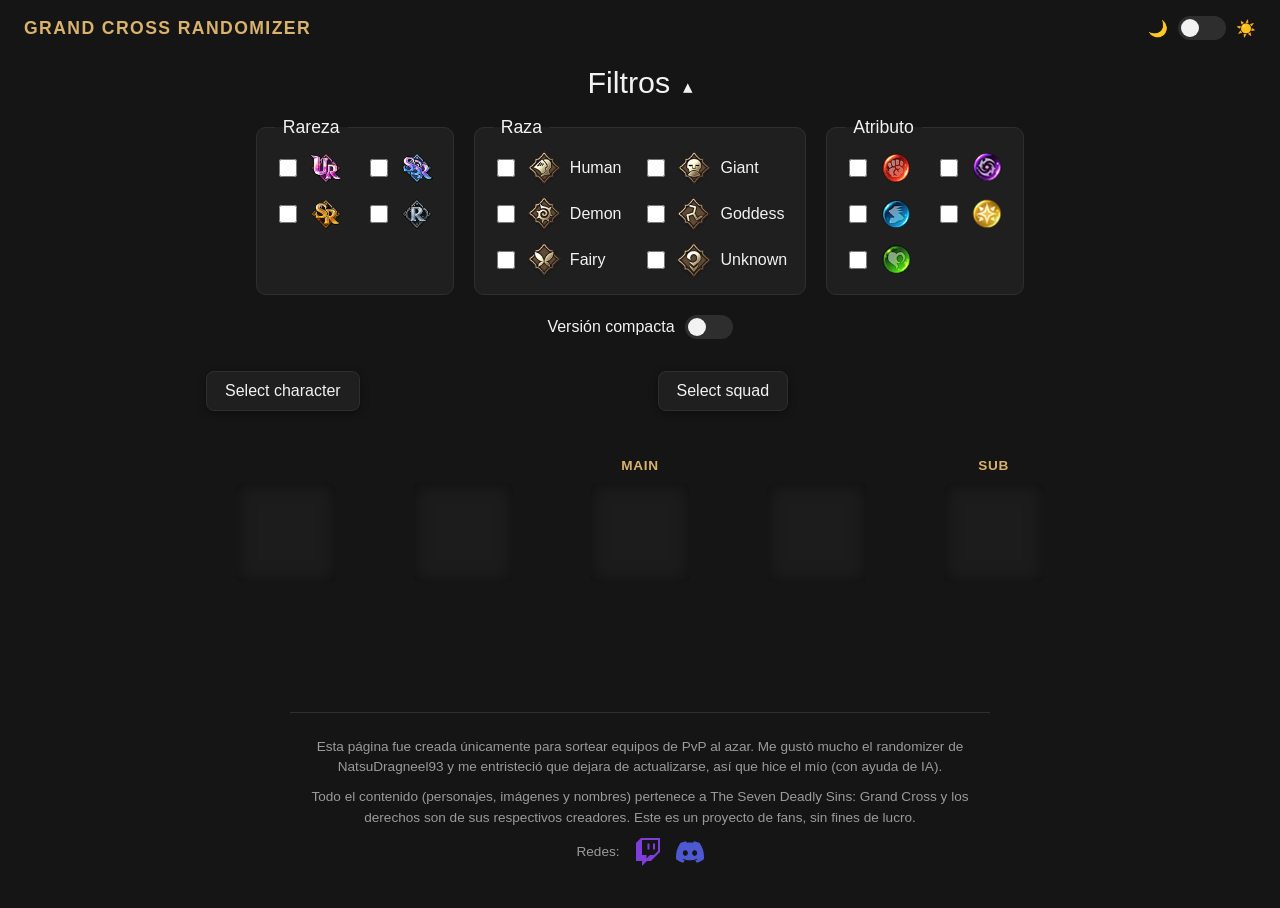
<file: index.html>
<!DOCTYPE html>
<html lang="es" data-theme="dark">
<head>
  <meta charset="UTF-8">
  <meta name="viewport" content="width=device-width, initial-scale=1">
  <title>SDS Grand Cross Randomizer</title>
  <link rel="icon" href="data:image/svg+xml,%3Csvg xmlns=%27http://www.w3.org/2000/svg%27 viewBox=%270 0 32 32%27%3E%3Ccircle cx=%2716%27 cy=%2716%27 r=%2714%27 fill=%27%23d9b36c%27/%3E%3C/svg%3E">
  <link rel="stylesheet" href="css/styles.css">
  <!-- type="module" permite usar import/export en main.js -->
  <script type="module" src="js/main.js" defer></script>
</head>
<body>
  <header class="topbar">
    <h1>Grand Cross Randomizer</h1>
    <label class="theme-switch" title="Cambiar tema">
      <span aria-hidden="true">🌙</span>
      <input type="checkbox" id="theme-toggle" aria-label="Modo claro">
      <span class="slider"></span>
      <span aria-hidden="true">☀️</span>
    </label>
  </header>

  <main>
    <!-- Panel de filtros (las casillas se generan desde js/ui.js) -->
    <section>
      <button id="filters-toggle" class="filters-heading" aria-expanded="true">
        Filtros <span class="chevron">▴</span>
      </button>
      <div id="filters-panel" class="filters-panel">
        <fieldset class="filter-group" id="filter-grade"><legend>Rareza</legend></fieldset>
        <fieldset class="filter-group" id="filter-race"><legend>Raza</legend></fieldset>
        <fieldset class="filter-group" id="filter-attribute"><legend>Atributo</legend></fieldset>
      </div>
    </section>

    <label class="compact-row">
      <span>Versión compacta</span>
      <input type="checkbox" id="compact-toggle">
      <span class="slider"></span>
    </label>

    <!-- Fila de botones: comodín a la izquierda, escuadrón a la derecha -->
    <div class="actions">
      <button id="wildcard-btn" class="btn">Select character</button>
      <button id="squad-btn" class="btn">Select squad</button>
    </div>

    <p id="notice" class="notice" role="status" aria-live="polite"></p>

    <!-- 5 casillas: la primera es el comodín, las otras 4 son los slots 1 a 4 -->
    <div id="team" class="team"></div>
  </main>

  <footer class="site-footer">
    <p>
      Esta página fue creada únicamente para sortear equipos de PvP al azar.
      Me gustó mucho el randomizer de NatsuDragneel93 y me entristeció que
      dejara de actualizarse, así que hice el mío (con ayuda de IA).
    </p>
    <p>
      Todo el contenido (personajes, imágenes y nombres) pertenece a
      The Seven Deadly Sins: Grand Cross y los derechos son de sus
      respectivos creadores. Este es un proyecto de fans, sin fines de lucro.
    </p>
    <p class="socials">
      <span>Redes:</span>
      <a href="https://www.twitch.tv/rhynger_pro" target="_blank" rel="noopener noreferrer"
         title="Mi canal de Twitch" aria-label="Twitch">
        <svg viewBox="0 0 24 24" role="img" aria-hidden="true" fill="#9146FF"><path d="M11.571 4.714h1.715v5.143H11.57zm4.715 0H18v5.143h-1.714zM6 0L1.714 4.286v15.428h5.143V24l4.286-4.286h3.428L22.286 12V0zm14.571 11.143l-3.428 3.428h-3.43l-3 3v-3H6.857V1.714h13.714Z"/></svg>
      </a>
      <a href="https://discord.gg/whw2fzg9Sg" target="_blank" rel="noopener noreferrer"
         title="Mi servidor de Discord (errores y sugerencias)" aria-label="Discord">
        <svg viewBox="0 0 24 24" role="img" aria-hidden="true" fill="#5865F2"><path d="M20.317 4.3698a19.7913 19.7913 0 00-4.8851-1.5152.0741.0741 0 00-.0785.0371c-.211.3753-.4447.8648-.6083 1.2495-1.8447-.2762-3.68-.2762-5.4868 0-.1636-.3933-.4058-.8742-.6177-1.2495a.077.077 0 00-.0785-.037 19.7363 19.7363 0 00-4.8852 1.515.0699.0699 0 00-.0321.0277C.5334 9.0458-.319 13.5799.0992 18.0578a.0824.0824 0 00.0312.0561c2.0528 1.5076 4.0413 2.4228 5.9929 3.0294a.0777.0777 0 00.0842-.0276c.4616-.6304.8731-1.2952 1.226-1.9942a.076.076 0 00-.0416-.1057c-.6528-.2476-1.2743-.5495-1.8722-.8923a.077.077 0 01-.0076-.1277c.1258-.0943.2517-.1923.3718-.2914a.0743.0743 0 01.0776-.0105c3.9278 1.7933 8.18 1.7933 12.0614 0a.0739.0739 0 01.0785.0095c.1202.099.246.1981.3728.2924a.077.077 0 01-.0066.1276 12.2986 12.2986 0 01-1.873.8914.0766.0766 0 00-.0407.1067c.3604.698.7719 1.3628 1.225 1.9932a.076.076 0 00.0842.0286c1.961-.6067 3.9495-1.5219 6.0023-3.0294a.077.077 0 00.0313-.0552c.5004-5.177-.8382-9.6739-3.5485-13.6604a.061.061 0 00-.0312-.0286zM8.02 15.3312c-1.1825 0-2.1569-1.0857-2.1569-2.419 0-1.3332.9555-2.4189 2.157-2.4189 1.2108 0 2.1757 1.0952 2.1568 2.419 0 1.3332-.9555 2.4189-2.1569 2.4189zm7.9748 0c-1.1825 0-2.1569-1.0857-2.1569-2.419 0-1.3332.9554-2.4189 2.1569-2.4189 1.2108 0 2.1757 1.0952 2.1568 2.419 0 1.3332-.946 2.4189-2.1568 2.4189Z"/></svg>
      </a>
    </p>
  </footer>
</body>
</html>
</file>
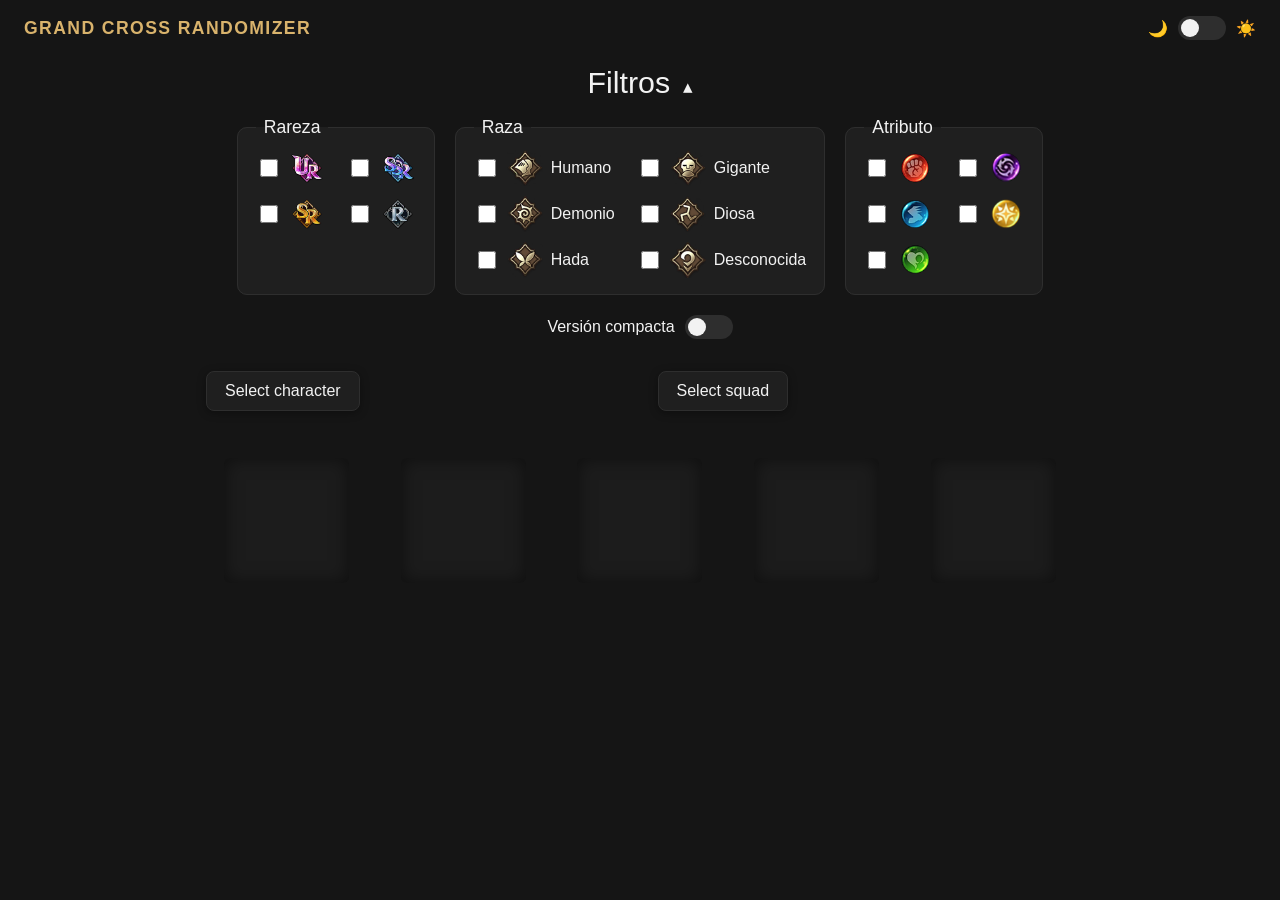
<file: tsdsgc randomizer/index.html>
<!DOCTYPE html>
<html lang="es" data-theme="dark">
<head>
  <meta charset="UTF-8">
  <meta name="viewport" content="width=device-width, initial-scale=1">
  <title>SDS Grand Cross Randomizer</title>
  <link rel="icon" href="data:image/svg+xml,%3Csvg xmlns=%27http://www.w3.org/2000/svg%27 viewBox=%270 0 32 32%27%3E%3Ccircle cx=%2716%27 cy=%2716%27 r=%2714%27 fill=%27%23d9b36c%27/%3E%3C/svg%3E">
  <link rel="stylesheet" href="css/styles.css">
  <!-- type="module" permite usar import/export en main.js -->
  <script type="module" src="js/main.js" defer></script>
</head>
<body>
  <header class="topbar">
    <h1>Grand Cross Randomizer</h1>
    <label class="theme-switch" title="Cambiar tema">
      <span aria-hidden="true">🌙</span>
      <input type="checkbox" id="theme-toggle" aria-label="Modo claro">
      <span class="slider"></span>
      <span aria-hidden="true">☀️</span>
    </label>
  </header>

  <main>
    <!-- Panel de filtros (las casillas se generan desde js/ui.js) -->
    <section>
      <button id="filters-toggle" class="filters-heading" aria-expanded="true">
        Filtros <span class="chevron">▴</span>
      </button>
      <div id="filters-panel" class="filters-panel">
        <fieldset class="filter-group" id="filter-grade"><legend>Rareza</legend></fieldset>
        <fieldset class="filter-group" id="filter-race"><legend>Raza</legend></fieldset>
        <fieldset class="filter-group" id="filter-attribute"><legend>Atributo</legend></fieldset>
      </div>
    </section>

    <label class="compact-row">
      <span>Versión compacta</span>
      <input type="checkbox" id="compact-toggle">
      <span class="slider"></span>
    </label>

    <!-- Fila de botones: comodín a la izquierda, escuadrón a la derecha -->
    <div class="actions">
      <button id="wildcard-btn" class="btn">Select character</button>
      <button id="squad-btn" class="btn">Select squad</button>
    </div>

    <p id="notice" class="notice" role="status" aria-live="polite"></p>

    <!-- 5 casillas: la primera es el comodín, las otras 4 son los slots 1 a 4 -->
    <div id="team" class="team"></div>
  </main>
</body>
</html>
</file>
<file: css/styles.css>
/* Colores del tema: cambian según data-theme en <html> */
:root {
  --bg: #151515;
  --panel: #1f1f1f;
  --panel-border: #2e2e2e;
  --text: #f2f2f2;
  --muted: #9a9a9a;
  --accent: #d9b36c;
  --card-empty: #1c1c1c;
  --card-size: 100px; /* tamaño de las imágenes de personajes: cámbialo aquí */
}
:root[data-theme="light"] {
  --bg: #f4f1ea;
  --panel: #ffffff;
  --panel-border: #ddd5c4;
  --text: #1f1b14;
  --muted: #6b6558;
  --accent: #a8741a;
  --card-empty: #e8e2d4;
}

* { box-sizing: border-box; }

body {
  margin: 0;
  min-height: 100vh;
  background: var(--bg);
  color: var(--text);
  font-family: 'Segoe UI', Roboto, Helvetica, Arial, sans-serif;
}

/* ---------- Barra superior ---------- */
.topbar {
  display: flex;
  justify-content: space-between;
  align-items: center;
  padding: 16px 24px;
}
.topbar h1 {
  margin: 0;
  font-size: 1.1rem;
  letter-spacing: 0.08em;
  text-transform: uppercase;
  color: var(--accent);
}

main {
  max-width: 900px;
  margin: 0 auto;
  padding: 0 16px 48px;
  display: flex;
  flex-direction: column;
  align-items: center;
}

/* ---------- Interruptores (tema y compacta) ---------- */
.theme-switch, .compact-row {
  display: flex;
  align-items: center;
  gap: 10px;
  cursor: pointer;
  position: relative;
}
.theme-switch input, .compact-row input {
  position: absolute;
  opacity: 0;
  width: 0;
  height: 0;
}
.slider {
  width: 48px;
  height: 24px;
  border-radius: 12px;
  background: var(--panel-border);
  position: relative;
  transition: background 0.2s;
}
.slider::after {
  content: '';
  position: absolute;
  top: 3px;
  left: 3px;
  width: 18px;
  height: 18px;
  border-radius: 50%;
  background: var(--text);
  transition: transform 0.2s;
}
input:checked + .slider { background: var(--accent); }
input:checked + .slider::after { transform: translateX(24px); }
input:focus-visible + .slider { outline: 2px solid var(--accent); outline-offset: 2px; }

.compact-row { margin: 20px 0 8px; }

/* ---------- Filtros ---------- */
.filters-heading {
  display: block;
  margin: 8px auto 16px;
  background: none;
  border: none;
  color: var(--text);
  font-size: 1.9rem;
  cursor: pointer;
}
.chevron { font-size: 1.2rem; margin-left: 4px; }

.filters-panel {
  display: flex;
  flex-wrap: wrap;
  justify-content: center;
  gap: 16px;
}
.filters-panel.hidden { display: none; }

.filter-group {
  background: var(--panel);
  border: 1px solid var(--panel-border);
  border-radius: 10px;
  padding: 12px 18px 16px;
  display: grid;
  grid-template-columns: repeat(2, auto);
  gap: 10px 22px;
  align-content: start;
  min-width: 150px;
}
.filter-group legend {
  padding: 0 8px;
  font-size: 1.1rem;
  color: var(--text);
}
#filter-race { grid-template-columns: repeat(2, auto); }

.filter-option {
  display: flex;
  align-items: center;
  gap: 8px;
  cursor: pointer;
}
.filter-option img { width: 36px; height: 36px; object-fit: contain; }
.filter-option input { width: 18px; height: 18px; accent-color: var(--accent); cursor: pointer; }

/* ---------- Botones principales ---------- */
.actions {
  width: 100%;
  display: flex;
  justify-content: space-between;
  align-items: center;
  margin-top: 24px;
  gap: 12px;
}
.btn {
  background: var(--panel);
  color: var(--text);
  border: 1px solid var(--panel-border);
  border-radius: 8px;
  padding: 10px 18px;
  font-size: 1rem;
  cursor: pointer;
  box-shadow: 0 2px 8px rgba(0, 0, 0, 0.35);
  transition: transform 0.1s, border-color 0.2s;
}
.btn:hover { border-color: var(--accent); }
.btn:active { transform: translateY(1px); }
/* El botón del escuadrón queda centrado bajo los 4 slots */
#squad-btn { margin: 0 auto; }

.notice {
  min-height: 1.4em;
  margin: 14px 0 0;
  color: var(--accent);
  font-size: 0.95rem;
  text-align: center;
}

/* ---------- Equipo ---------- */
.team {
  width: 100%;
  display: grid;
  grid-template-columns: repeat(5, minmax(0, 1fr));
  gap: 16px;
  margin-top: 12px;
}
.card-wrapper {
  display: flex;
  flex-direction: column;
  align-items: center;
  gap: 8px;
}
.card {
  width: 100%;
  max-width: var(--card-size);
  aspect-ratio: 1;
  border-radius: 6px;
  overflow: hidden;
  background: var(--card-empty);
}
.card img { width: 100%; height: 100%; display: block; }
.card.empty { box-shadow: inset 0 0 18px rgba(0, 0, 0, 0.5); }

.card-name {
  margin: 0;
  min-height: 3.6em;
  width: 100%;
  max-width: var(--card-size);
  font-size: 0.85rem;
  line-height: 1.2;
  color: var(--text);
  overflow-wrap: anywhere;
}
.team.compact .card-name { display: none; }

.reroll {
  width: 44px;
  height: 44px;
  border-radius: 8px;
  border: 1px solid var(--panel-border);
  background: var(--panel);
  cursor: pointer;
  display: grid;
  place-items: center;
}
.reroll:hover { border-color: var(--accent); }
.reroll img { width: 22px; height: 22px; }
:root[data-theme="light"] .reroll img { filter: invert(1); }

/* ---------- Pantallas pequeñas ---------- */
@media (max-width: 640px) {
  .team { grid-template-columns: repeat(3, minmax(0, 1fr)); }
  .actions { flex-direction: column; }
  #squad-btn { margin: 0; }
}

/* ---------- Pie de página ---------- */
.site-footer {
  max-width: 700px;
  margin: 24px auto 0;
  padding: 24px 16px 32px;
  border-top: 1px solid var(--panel-border);
  text-align: center;
  font-size: 0.85rem;
  line-height: 1.5;
  color: var(--muted);
}
.site-footer p { margin: 0 0 10px; }
.site-footer a { color: var(--accent); }

/* Título arriba de los slots (Main / Sub) */
.slot-label {
  min-height: 1.2em;
  font-size: 0.85rem;
  font-weight: 600;
  letter-spacing: 0.05em;
  text-transform: uppercase;
  color: var(--accent);
}

/* Redes (Twitch / Discord) */
.socials {
  display: flex;
  align-items: center;
  justify-content: center;
  gap: 14px;
}
.socials svg { width: 28px; height: 28px; display: block; transition: transform 0.15s, opacity 0.15s; }
.socials a { opacity: 0.85; }
.socials a:hover, .socials a:focus-visible { opacity: 1; }
.socials a:hover svg { transform: scale(1.12); }
</file>
<file: tsdsgc randomizer/css/styles.css>
/* Colores del tema: cambian según data-theme en <html> */
:root {
  --bg: #151515;
  --panel: #1f1f1f;
  --panel-border: #2e2e2e;
  --text: #f2f2f2;
  --muted: #9a9a9a;
  --accent: #d9b36c;
  --card-empty: #1c1c1c;
}
:root[data-theme="light"] {
  --bg: #f4f1ea;
  --panel: #ffffff;
  --panel-border: #ddd5c4;
  --text: #1f1b14;
  --muted: #6b6558;
  --accent: #a8741a;
  --card-empty: #e8e2d4;
}

* { box-sizing: border-box; }

body {
  margin: 0;
  min-height: 100vh;
  background: var(--bg);
  color: var(--text);
  font-family: 'Segoe UI', Roboto, Helvetica, Arial, sans-serif;
}

/* ---------- Barra superior ---------- */
.topbar {
  display: flex;
  justify-content: space-between;
  align-items: center;
  padding: 16px 24px;
}
.topbar h1 {
  margin: 0;
  font-size: 1.1rem;
  letter-spacing: 0.08em;
  text-transform: uppercase;
  color: var(--accent);
}

main {
  max-width: 900px;
  margin: 0 auto;
  padding: 0 16px 48px;
  display: flex;
  flex-direction: column;
  align-items: center;
}

/* ---------- Interruptores (tema y compacta) ---------- */
.theme-switch, .compact-row {
  display: flex;
  align-items: center;
  gap: 10px;
  cursor: pointer;
  position: relative;
}
.theme-switch input, .compact-row input {
  position: absolute;
  opacity: 0;
  width: 0;
  height: 0;
}
.slider {
  width: 48px;
  height: 24px;
  border-radius: 12px;
  background: var(--panel-border);
  position: relative;
  transition: background 0.2s;
}
.slider::after {
  content: '';
  position: absolute;
  top: 3px;
  left: 3px;
  width: 18px;
  height: 18px;
  border-radius: 50%;
  background: var(--text);
  transition: transform 0.2s;
}
input:checked + .slider { background: var(--accent); }
input:checked + .slider::after { transform: translateX(24px); }
input:focus-visible + .slider { outline: 2px solid var(--accent); outline-offset: 2px; }

.compact-row { margin: 20px 0 8px; }

/* ---------- Filtros ---------- */
.filters-heading {
  display: block;
  margin: 8px auto 16px;
  background: none;
  border: none;
  color: var(--text);
  font-size: 1.9rem;
  cursor: pointer;
}
.chevron { font-size: 1.2rem; margin-left: 4px; }

.filters-panel {
  display: flex;
  flex-wrap: wrap;
  justify-content: center;
  gap: 16px;
}
.filters-panel.hidden { display: none; }

.filter-group {
  background: var(--panel);
  border: 1px solid var(--panel-border);
  border-radius: 10px;
  padding: 12px 18px 16px;
  display: grid;
  grid-template-columns: repeat(2, auto);
  gap: 10px 22px;
  align-content: start;
  min-width: 150px;
}
.filter-group legend {
  padding: 0 8px;
  font-size: 1.1rem;
  color: var(--text);
}
#filter-race { grid-template-columns: repeat(2, auto); }

.filter-option {
  display: flex;
  align-items: center;
  gap: 8px;
  cursor: pointer;
}
.filter-option img { width: 36px; height: 36px; object-fit: contain; }
.filter-option input { width: 18px; height: 18px; accent-color: var(--accent); cursor: pointer; }

/* ---------- Botones principales ---------- */
.actions {
  width: 100%;
  display: flex;
  justify-content: space-between;
  align-items: center;
  margin-top: 24px;
  gap: 12px;
}
.btn {
  background: var(--panel);
  color: var(--text);
  border: 1px solid var(--panel-border);
  border-radius: 8px;
  padding: 10px 18px;
  font-size: 1rem;
  cursor: pointer;
  box-shadow: 0 2px 8px rgba(0, 0, 0, 0.35);
  transition: transform 0.1s, border-color 0.2s;
}
.btn:hover { border-color: var(--accent); }
.btn:active { transform: translateY(1px); }
/* El botón del escuadrón queda centrado bajo los 4 slots */
#squad-btn { margin: 0 auto; }

.notice {
  min-height: 1.4em;
  margin: 14px 0 0;
  color: var(--accent);
  font-size: 0.95rem;
  text-align: center;
}

/* ---------- Equipo ---------- */
.team {
  width: 100%;
  display: grid;
  grid-template-columns: repeat(5, minmax(0, 1fr));
  gap: 16px;
  margin-top: 12px;
}
.card-wrapper {
  display: flex;
  flex-direction: column;
  align-items: center;
  gap: 8px;
}
.card {
  width: 100%;
  max-width: 125px;
  aspect-ratio: 1;
  border-radius: 6px;
  overflow: hidden;
  background: var(--card-empty);
}
.card img { width: 100%; height: 100%; display: block; }
.card.empty { box-shadow: inset 0 0 18px rgba(0, 0, 0, 0.5); }

.card-name {
  margin: 0;
  min-height: 3.6em;
  width: 100%;
  max-width: 125px;
  font-size: 0.85rem;
  line-height: 1.2;
  color: var(--text);
  overflow-wrap: anywhere;
}
.team.compact .card-name { display: none; }

.reroll {
  width: 44px;
  height: 44px;
  border-radius: 8px;
  border: 1px solid var(--panel-border);
  background: var(--panel);
  cursor: pointer;
  display: grid;
  place-items: center;
}
.reroll:hover { border-color: var(--accent); }
.reroll img { width: 22px; height: 22px; }
:root[data-theme="light"] .reroll img { filter: invert(1); }

/* ---------- Pantallas pequeñas ---------- */
@media (max-width: 640px) {
  .team { grid-template-columns: repeat(3, minmax(0, 1fr)); }
  .actions { flex-direction: column; }
  #squad-btn { margin: 0; }
}
</file>
